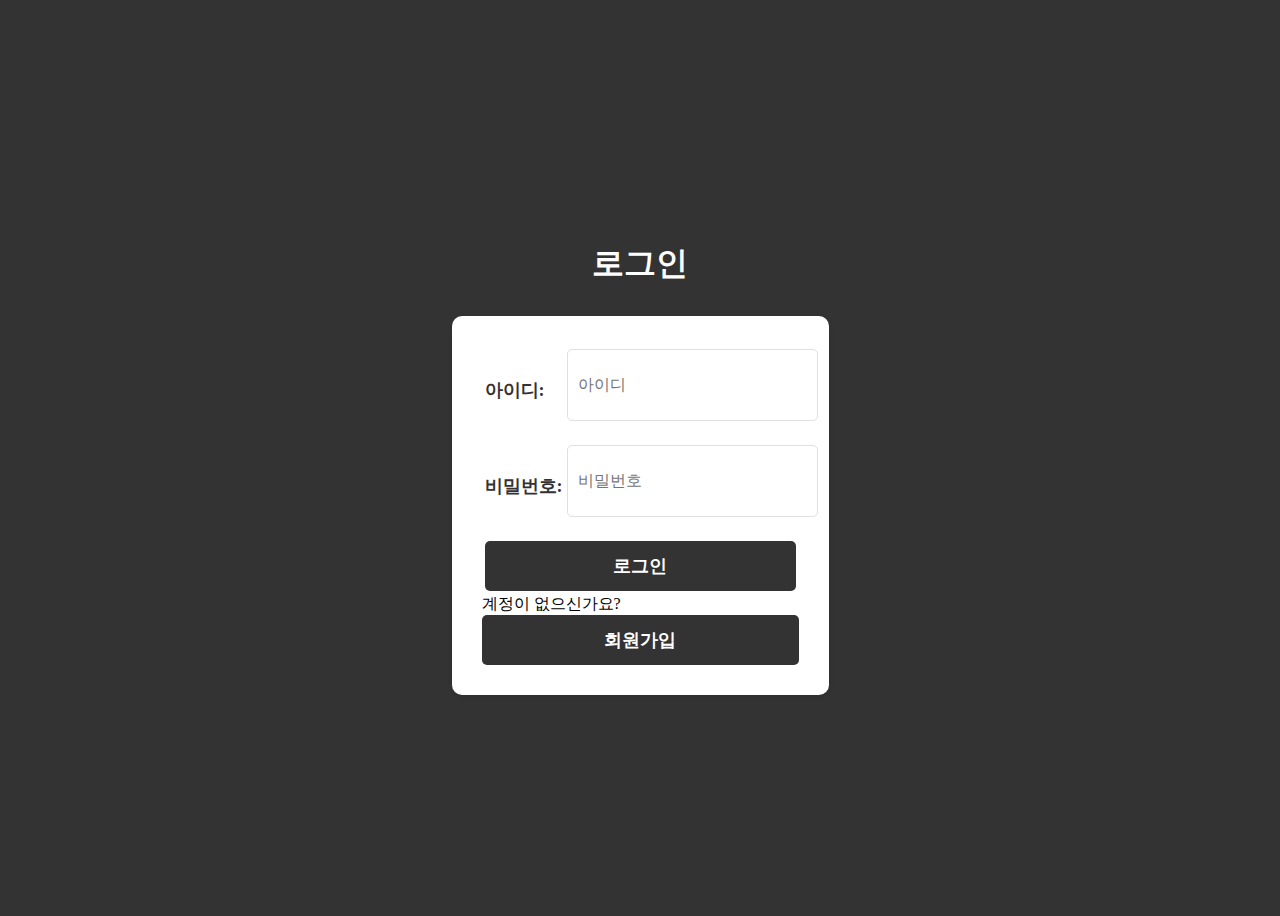
<file: index.html>
<!DOCTYPE html>
<html lang="en">
<head>
    <meta charset="UTF-8">
    <title>Login</title>
    <link rel="stylesheet" href="./signin.css">
</head>
<body class="cen">
    <div>
        <h1>로그인</h1>
    </div>
    <form id="form">
        <table>
            <tr class="sign">
                <td><label for="username">아이디:</label></td>
                <td><input type="text" id="username" placeholder="아이디" name="username" class="texin" required /></td>
            </tr>
            <tr id="passtext" class="sign">
                <td><label for="password">비밀번호:</label></td>
                <td><input type="password" id="password" placeholder="비밀번호" class="texin" name="password" required /></td>
            </tr>
            <tr class="sign">
                <td colspan="2"><button id="login-btn" class="bu" type="submit">로그인</button></td>
            </tr>
        </table>
        <div class="signup">
            <span>계정이 없으신가요?</span>
            <button id="signup-btn" class="bu" type="button">회원가입</button>
        </div>
    </form>
    <script src="index.js"></script>
</body>
</html>
</file>
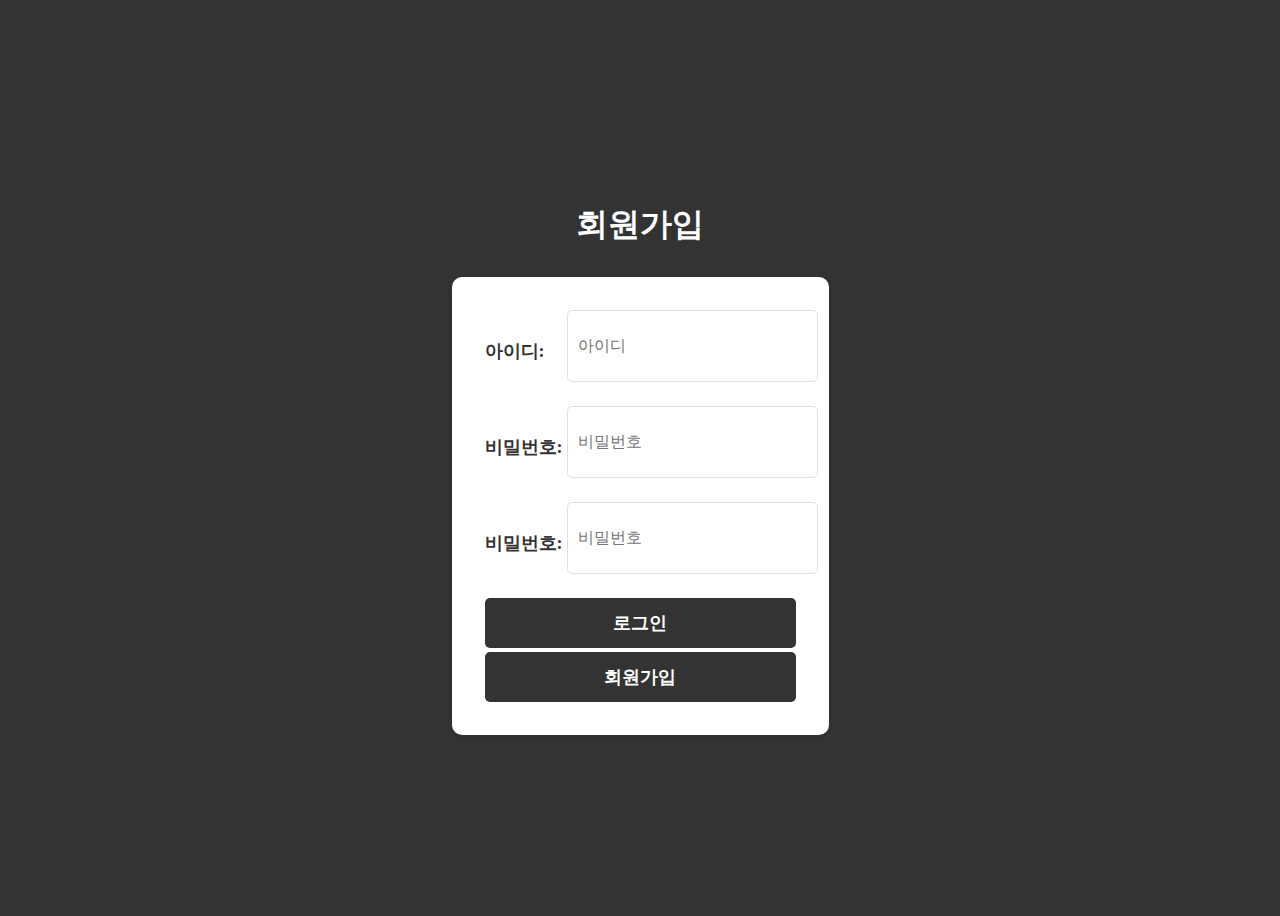
<file: signup.html>
<!DOCTYPE html>
<html lang="en">
<head>
    <meta charset="UTF-8">
    <title>Login</title>
    <link rel="stylesheet" href="./signin.css">
</head>
<body class="cen">
    <div>
        <h1>회원가입</h1>
    </div>
    <form id="form">
        <table>
            <tr class="sign">
                <td><label for="username">아이디:</label></td>
                <td><input type="text" id="username" placeholder="아이디" name="username" class="texin" required /></td>
            </tr>
            <tr id="passtext" class="sign">
                <td><label for="password">비밀번호:</label></td>
                <td><input type="password" id="password" placeholder="비밀번호" class="texin" name="password" required /></td>
            </tr>
            <tr id="passtextchk" class="sign">
                <td><label for="passwordchk">비밀번호:</label></td>
                <td><input type="password" id="passwordchk" placeholder="비밀번호" class="texin" name="passwordchk" required /></td>
            </tr>
            <tr class="sign">
                <td colspan="2"><button id="login-btn" class="bu" type="button">로그인</button></td>
            </tr>
            <tr class="signup">
                <td colspan="2"><button id="signup-btn" class="bu" type="submit">회원가입</button></td>
            </tr>
        </table>
    </form>
    <script src="signup.js"></script>
</body>
</html>
</file>
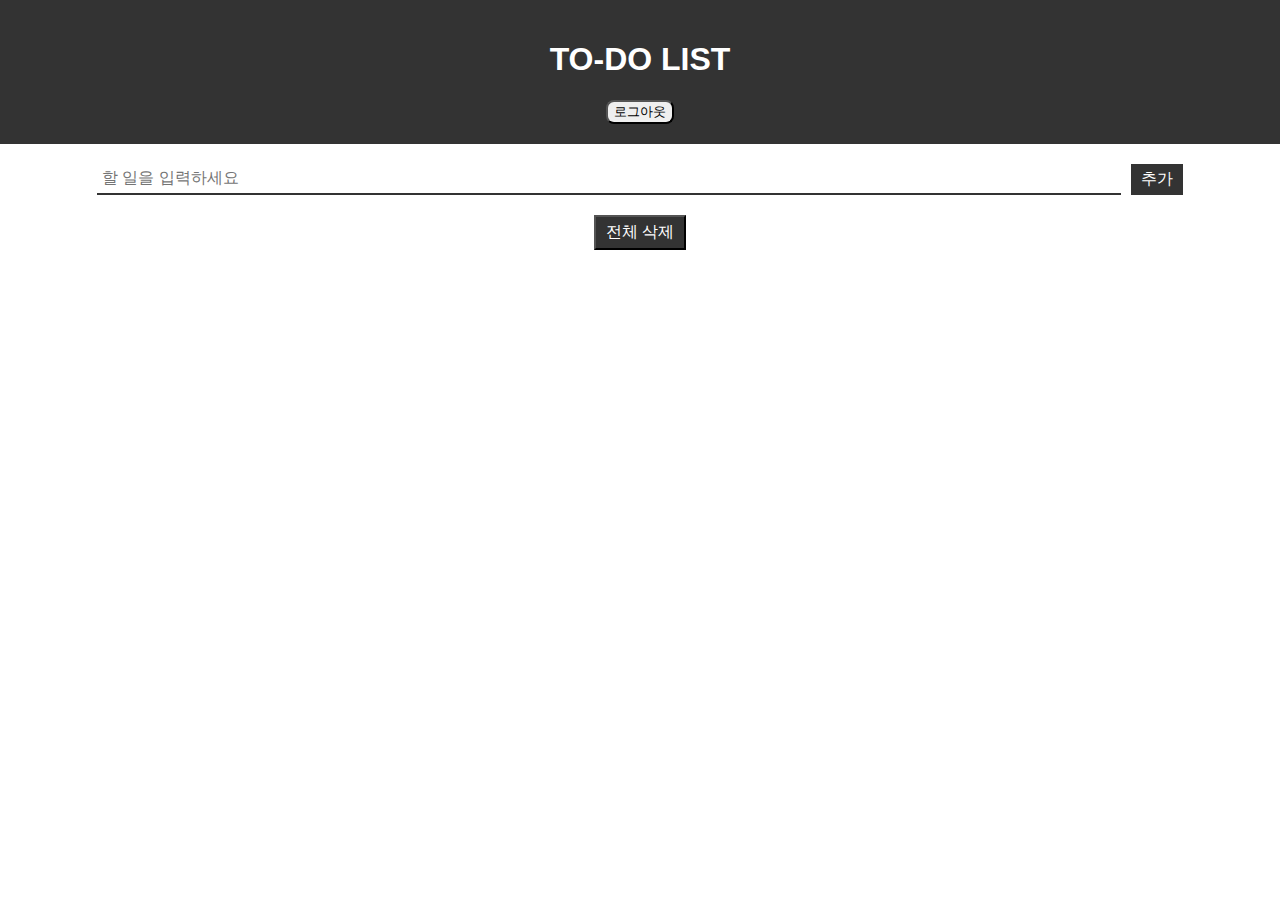
<file: todo.html>
<!DOCTYPE html>
<html>

<head>
    <title>TO-DO List</title>
    <style>
        /* CSS 스타일 */
        * {
            box-sizing: border-box;
            font-family: sans-serif;
        }

        body {
            margin: 0;
            padding: 0;
        }

        .header {
            background-color: #333;
            color: #fff;
            padding: 20px;
            text-align: center;
        }

        .todo-input {
            display: flex;
            justify-content: center;
            margin: 20px 0;
        }

        .todo-input input[type="text"] {
            border: none;
            border-bottom: 2px solid #333;
            font-size: 16px;
            margin-right: 10px;
            padding: 5px;
            width: 80%;
        }

        .todo-input button[type="submit"] {
            background-color: #333;
            border: none;
            color: #fff;
            cursor: pointer;
            font-size: 16px;
            padding: 5px 10px;
        }

        ul {
            list-style-type: none;
            margin-top: 50px;
            text-align: center;
            padding: 0;
            width: 40%;
            margin-left: auto;
            margin-right: auto;
        }

        li {
            padding: 10px;
            font-size: 16px;
            border-bottom: 1px solid #ccc;
            display: flex;
            justify-content: space-between;
        }

        li:last-child {
            border-bottom: none;
        }

        .delete-button {
            background-color: #f44336;
            color: white;
            border: none;
            border-radius: 5px;
            font-size: 16px;
            cursor: pointer;
            box-shadow: 1px 1px 3px rgba(0, 0, 0, 0.2);
        }

        .delete-button:hover {
            background-color: #ff7f7f;
        }

        #entirede {
            background-color: #333;
            color: #fff;
            cursor: pointer;
            font-size: 16px;
            padding: 5px 10px;
            display: flex;
            justify-content: space-between;
        }

        #logout {
            border-radius: 8px;
        }
    </style>
</head>

<div>
    <div class="header">
        <h1>TO-DO LIST</h1>
        <button id="logout">로그아웃</button>
    </div>
    <form id="todo-form">
        <div class="todo-input">
            <input type="text" id="todo-input" placeholder="할 일을 입력하세요" />
            <button type="submit">추가</button>
        </div>
    </form>
    <div style=" text-align: center;">
        <button id="entirede" style=" display: inline-block;">전체 삭제</button>
    </div>
        <ul id="todo-items">
        </ul>
    </div>
</body>
<script>
    const form = document.getElementById('todo-form');
    const input = document.getElementById('todo-input');
    const list = document.getElementById('todo-items');
    const logout = document.querySelector('#logout');
    const entirede = document.querySelector('#entirede');

    let i = 1;
    form.addEventListener('submit', function (event) {
        event.preventDefault();
        const value = input.value.trim();
        if (value !== '') {
            const li = document.createElement('li');
            li.innerHTML = "<span>"+i+"</span>"+ value + "<button class='delete-button'>Delete</button>";
            list.appendChild(li);
            input.value = '';
        }
        i++;
    });

    list.addEventListener('click', function (event) {
        if (event.target.classList.contains('delete-button')) {
            event.target.parentNode.remove();
        }
    });
    entirede.addEventListener('click', function (event) {
        list.innerHTML = '';
    });
    logout.addEventListener('click', () => {
        window.location.href = 'index.html';
    });
</script>

</html>
</file>
<file: signin.css>
/* 전체 배경 */
body {
    background-color: #333333;
  }
  
  /* 가운데 정렬 */
  .cen {
    display: flex;
    flex-direction: column;
    justify-content: center;
    align-items: center;
    height: 100vh;
  }
  
  /* 로그인 폼 */
  form {
    background-color: #ffffff;
    border-radius: 10px;
    padding: 30px;
    box-shadow: 0 2px 5px rgba(0, 0, 0, 0.1);
  }
  
  /* 로그인 타이틀 */
  h1 {
    font-size: 32px;
    font-weight: bold;
    color: #ffffff;
    margin-bottom: 30px;
  }
  
  /* 입력 라벨 */
  label {
    font-size: 18px;
    font-weight: bold;
    color: #333333;
    display: inline-block;
    margin-bottom: 10px;
  }
  
  /* 입력 필드 */
  .texin {
    width: 100%;
    height: 50px;
    padding: 10px;
    font-size: 16px;
    border: 1px solid #e0e0e0;
    border-radius: 5px;
    margin-bottom: 20px;
  }
  
  /* 로그인 버튼 */
  .bu {
    width: 100%;
    height: 50px;
    font-size: 18px;
    font-weight: bold;
    color: #ffffff;
    background-color: #333333;
    border: none;
    border-radius: 5px;
    cursor: pointer;
    transition: background-color 0.2s;
  }
  
  /* 버튼 마우스 오버 시 */
  .bu:hover {
    background-color: #555555;
  }
  
  /* 회원가입 버튼 */
  #btn {
    margin-top: 10px;
    background-color: #e0e0e0;
    color: #333333;
  }
  
  /* 회원가입 버튼 마우스 오버 시 */
  #btn:hover {
    background-color: #d1d1d1;
  }
</file>
